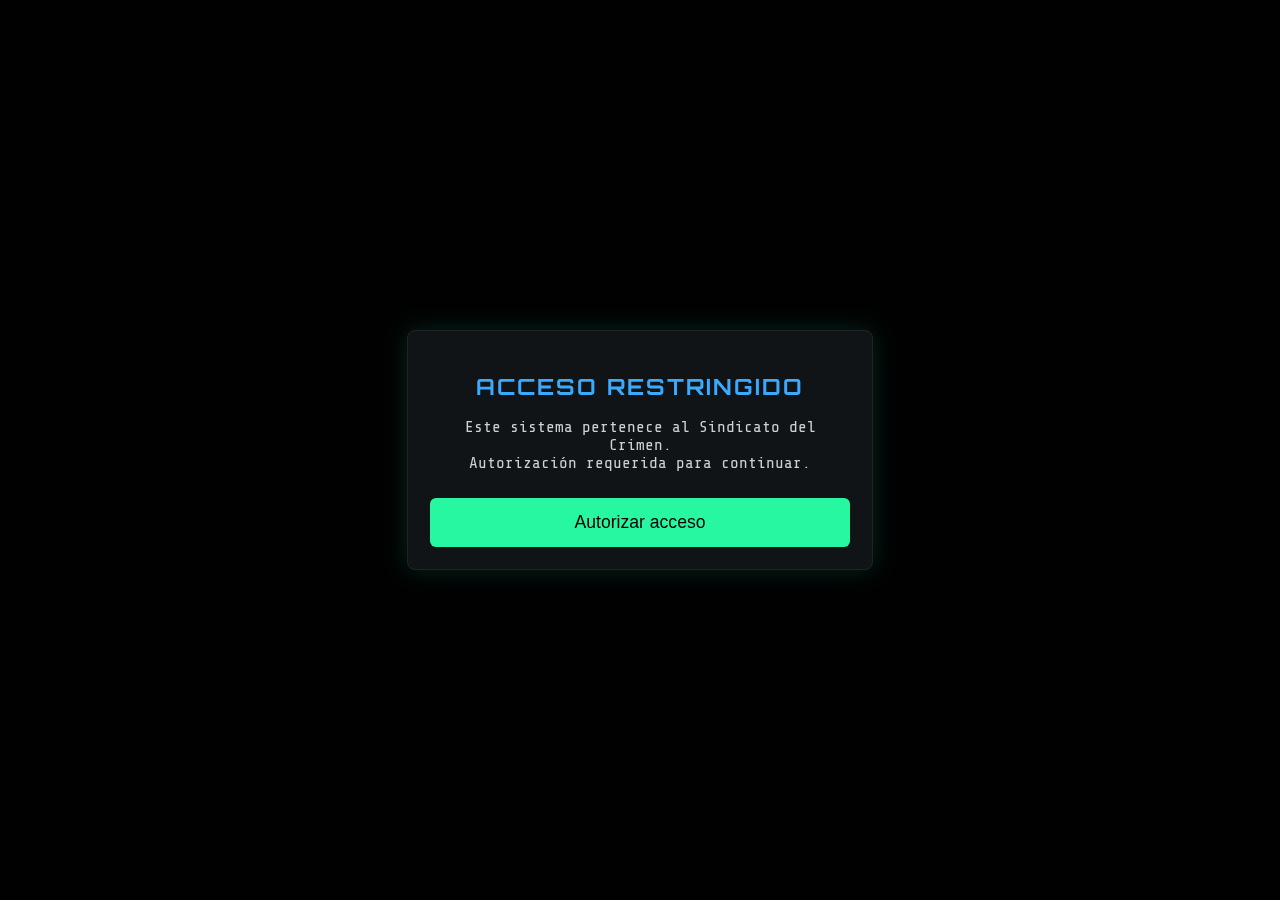
<file: index.html>
<!DOCTYPE html>
<html lang="es">
<head>
<meta charset="UTF-8">
<meta name="viewport" content="width=device-width, initial-scale=1.0">
<title>PREVIEW - Sindicato del Crimen</title>
<link href="https://fonts.googleapis.com/css2?family=Orbitron:wght@300;400;700&family=Share+Tech+Mono&display=swap" rel="stylesheet">
<link rel="stylesheet" href="css/estilos.css">
</head>
<body>

<!-- LOADER -->
<div id="loader" class="loader-screen" style="display:none;">
  <div class="loader-terminal">
    <pre id="loaderText"></pre>
    <div class="loader-bar-container"><div class="loader-bar"></div></div>
  </div>
</div>

<!-- ACCESO -->
<div id="termsModal" class="modal">
  <div class="modal-content">
    <h2>ACCESO RESTRINGIDO</h2>
    <p>Este sistema pertenece al Sindicato del Crimen.<br>Autorización requerida para continuar.</p>
    <button onclick="startAccess()">Autorizar acceso</button>
  </div>
</div>

<!-- CONTENIDO -->
<div class="container" style="display:none;">
  <header class="main-header">
    <div class="header-logo">⟨ SDC-NET ⟩</div>
    <h1 class="header-title">Sindicato del Crimen<br>Sistema Central</h1>
    <div class="header-status">● ONLINE</div>
  </header>

  <nav class="main-nav">
    <button class="nav-btn active" onclick="location.href='index.html'"><span class="icon">🏠</span><span class="label">Inicio</span></button>
    <button class="nav-btn" onclick="location.href='noticias.html'"><span class="icon">📰</span><span class="label">Noticias</span></button>
    <button class="nav-btn" onclick="location.href='chat.html'"><span class="icon">💬</span><span class="label">Chat</span></button>
    <button class="nav-btn" onclick="location.href='sistema.html'"><span class="icon">⚙️</span><span class="label">Sistema</span></button>
  </nav>

  <section class="count-section">
    <h2>Cuenta atrás</h2>
    <div id="countdown">Cargando…</div>
  </section>
</div>

<script>
/* ======================================================
   SIRENA NUCLEAR DE BÚNKER — LOOP
====================================================== */
let alarmaInterval = null;

function sirenaNuclearBunker() {
  try {
    const audioContext = new (window.AudioContext || window.webkitAudioContext)();

    alarmaInterval = setInterval(() => {

      const osc = audioContext.createOscillator();
      const gain = audioContext.createGain();
      const filter = audioContext.createBiquadFilter();

      // Oscilador nuclear
      osc.type = "sawtooth";

      // Filtro estilo bunker subterráneo
      filter.type = "lowpass";
      filter.frequency.value = 600;
      filter.Q.value = 18;

      osc.connect(filter);
      filter.connect(gain);
      gain.connect(audioContext.destination);

      let t = audioContext.currentTime;

      gain.gain.setValueAtTime(0.8, t);

      // ASCENSO nuclear WOOOOOOP
      osc.frequency.setValueAtTime(180, t);
      osc.frequency.exponentialRampToValueAtTime(1200, t + 1.4);

      // CAÍDA metálica
      osc.frequency.exponentialRampToValueAtTime(160, t + 1.7);

      // Filtro se cierra (sensación de profundidad)
      filter.frequency.exponentialRampToValueAtTime(200, t + 1.7);

      // Desvanecer
      gain.gain.exponentialRampToValueAtTime(0.0001, t + 1.8);

      osc.start(t);
      osc.stop(t + 1.85);

    }, 1900);

  } catch (e) {
    console.warn("Error en sirena bunker:", e);
  }
}

/* ======================================================
   DESBLOQUEO AUDIO + VOZ (iPhone)
====================================================== */
let vozOK = false;

function unlockAudioAndVoice() {
  // Desbloqueo de voz
  const init = new SpeechSynthesisUtterance
</file>
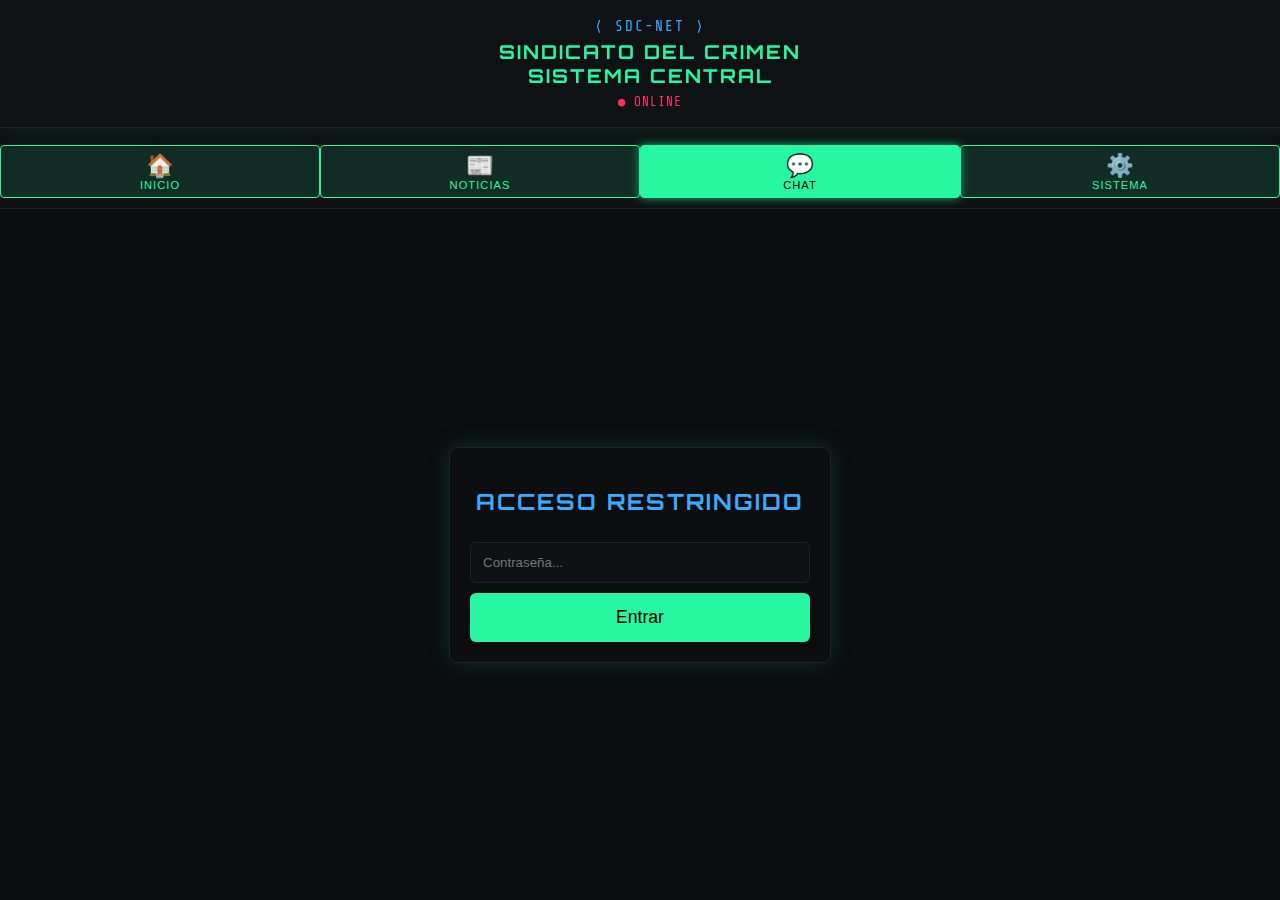
<file: chat - copia.html>
<!DOCTYPE html>
<html lang="es">
<head>
<meta charset="UTF-8" />
<meta name="viewport" content="width=device-width, initial-scale=1.0" />
<title>SDC-NET · Chat</title>
<link href="https://fonts.googleapis.com/css2?family=Orbitron:wght@300;400;700&family=Share+Tech+Mono&display=swap" rel="stylesheet">
<link rel="stylesheet" href="css/estilos.css">
</head>
<body>

<header class="main-header">
  <div class="header-logo">⟨ SDC-NET ⟩</div>
  <h1 class="header-title">Sindicato del Crimen<br>Sistema Central</h1>
  <div class="header-status">● ONLINE</div>
</header>

<nav class="main-nav">
  <button class="nav-btn" onclick="location.href='index.html'"><span class="icon">🏠</span><span class="label">Inicio</span></button>
  <button class="nav-btn" onclick="location.href='noticias.html'"><span class="icon">📰</span><span class="label">Noticias</span></button>
  <button class="nav-btn active" onclick="location.href='chat.html'"><span class="icon">💬</span><span class="label">Chat</span></button>
  <button class="nav-btn" onclick="location.href='sistema.html'"><span class="icon">⚙️</span><span class="label">Sistema</span></button>
</nav>

<div id="accessPanel">
  <div class="access-box">
    <h2>ACCESO RESTRINGIDO</h2>
    <input type="password" id="passInput" placeholder="Contraseña...">
    <button onclick="checkPass()">Entrar</button>
    <p id="errorMsg" style="display:none; color:var(--alert-red); margin-top:10px;">Contraseña incorrecta</p>
  </div>
</div>

<div class="chat-wrapper" style="display:none;">
  <div id="chatContainer">
    <div class="chat-title">Canal Villano · SDC-NET</div>

    <!-- AQUÍ TODO EL CHAT ORIGINAL, MISMO CONTENIDO -->
    <div class="message">
      <div class="msg-header"><div class="avatar">🃏</div><div class="msg-user">Joker</div><div class="msg-time">· hace 5m</div></div>
      <div class="msg-text">¡Atención, villanos! Acabo de recibir 20.000 petardos MegaBoom Ultra del AliexCrimen 😈💥</div>
    </div>

    <!-- ... resto de mensajes ... -->
	  <div class="message">
    <div class="msg-header"><div class="avatar">🃏</div><div class="msg-user">Joker</div><div class="msg-time">· hace 5m</div></div>
    <div class="msg-text">¡Atención, villanos! Acabo de recibir 20.000 petardos MegaBoom Ultra del AliexCrimen 😈💥</div>
  </div>

  <div class="message reply">
    <div class="msg-header"><div class="avatar">💖</div><div class="msg-user">Harley Quinn</div><div class="msg-time">· hace 4m</div></div>
    <div class="msg-text">Ay mi payasito... ¿Dónde explotamos cosas hoy? 😍🔨</div>
  </div>

  <div class="message reply">
    <div class="msg-header"><div class="avatar">🤖</div><div class="msg-user">Lex Luthor</div><div class="msg-time">· hace 4m</div></div>
    <div class="msg-text">¿De verdad petardos? Estoy diseñando un dispositivo para dejar sin luz a medio país.</div>
  </div>

  <div class="message reply reply-2">
    <div class="msg-header"><div class="avatar">❓</div><div class="msg-user">Enigma</div><div class="msg-time">· hace 4m</div></div>
    <div class="msg-text">¿Sin luz, eh? Yo ya tengo tres acertijos listos para los colegios. ¡A ver quién los resuelve!</div>
  </div>

  <div class="message reply reply-3">
    <div class="msg-header"><div class="avatar">🎅</div><div class="msg-user">Santa Malo</div><div class="msg-time">· hace 4m</div></div>
    <div class="msg-text">Puedo repartirlos yo mismo. Repartir caos en Navidad es mi especialidad. HO. HO. NO. 🔥</div>
  </div>

  <div class="message reply reply-4">
    <div class="msg-header"><div class="avatar">🎄</div><div class="msg-user">Scrooge</div><div class="msg-time">· hace 3m</div></div>
    <div class="msg-text">Bah. Nada da más miedo que las facturas de calefacción. Eso sí es villanía.</div>
  </div>

  <div class="message reply">
    <div class="msg-header"><div class="avatar">🧪</div><div class="msg-user">Gru</div><div class="msg-time">· hace 3m</div></div>
    <div class="msg-text">Yo tengo minions aburridos. Si alguien necesita mano de obra, ya sabéis.</div>
  </div>

  <!-- SEGUNDO BLOQUE -->

  <div class="message">
    <div class="msg-header"><div class="avatar">🃏</div><div class="msg-user">Joker</div><div class="msg-time">· hace 3m</div></div>
    <div class="msg-text">¿Hola? ¿Hola? Creo que no me funciona esto.</div>
  </div>

  <div class="message reply">
    <div class="msg-header"><div class="avatar">❓</div><div class="msg-user">Enigma</div><div class="msg-time">· hace 3m</div></div>
    <div class="msg-text">Sí funciona. Simplemente estamos pasando de ti. Las bombetas son de críos.</div>
  </div>

  <!-- TERCER BLOQUE -->

  <div class="message">
    <div class="msg-header"><div class="avatar">🃏</div><div class="msg-user">Joker</div><div class="msg-time">· hace 2m</div></div>
    <div class="msg-text">¿Habéis visto mi nueva broma preparada para Gotham?</div>
  </div>

  <div class="message reply">
    <div class="msg-header"><div class="avatar">🤖</div><div class="msg-user">Lex Luthor</div><div class="msg-time">· hace 2m</div></div>
    <div class="msg-text">Estoy demasiado ocupado intentando dominar el mundo para tus tonterías.</div>
  </div>

  <div class="message reply reply-2">
    <div class="msg-header"><div class="avatar">❓</div><div class="msg-user">Enigma</div><div class="msg-time">· hace 2m</div></div>
    <div class="msg-text">Yo prefiero los acertijos, pero bueno... cada loco con su tema.</div>
  </div>

  <div class="message reply reply-2">
    <div class="msg-header"><div class="avatar">💖</div><div class="msg-user">Harley Quinn</div><div class="msg-time">· hace 2m</div></div>
    <div class="msg-text">¡Encontré las municiones! Estaban en la caja de zapatos, no en el cañón.</div>
  </div>

  <!-- CUARTO BLOQUE -->

  <div class="message">
    <div class="msg-header"><div class="avatar">🎅</div><div class="msg-user">Santa Malo</div><div class="msg-time">· hace 1m</div></div>
    <div class="msg-text">La lechuga está colocada en el Colegio Santa Ana. Operación en marcha.</div>
  </div>

  <div class="message reply">
    <div class="msg-header"><div class="avatar">🃏</div><div class="msg-user">Joker</div><div class="msg-time">· hace 1m</div></div>
    <div class="msg-text">¿Lechuga? Pensé que era para hacer bocatas, no para planes malvados.</div>
  </div>

  <div class="message reply">
    <div class="msg-header"><div class="avatar">⚔️</div><div class="msg-user">Deathstroke</div><div class="msg-time">· hace 1m</div></div>
    <div class="msg-text">Tus claves ridículas no ayudan, Luthor.</div>
  </div>

  <div class="message reply reply-2">
    <div class="msg-header"><div class="avatar">❓</div><div class="msg-user">Enigma</div><div class="msg-time">· hace 1m</div></div>
    <div class="msg-text">Tranquilo, Deathstroke. Algunos no están a nuestro nivel intelectual.</div>
  </div>

  <div class="message reply reply-2">
    <div class="msg-header"><div class="avatar">🧪</div><div class="msg-user">Gru</div><div class="msg-time">· hace 1m</div></div>
    <div class="msg-text">Mis minions no comen lechuga, pero gracias por la info.</div>
  </div>

  <div class="message reply reply-2">
    <div class="msg-header"><div class="avatar">🎄</div><div class="msg-user">Scrooge</div><div class="msg-time">· hace 1m</div></div>
    <div class="msg-text">Dejar lechuga en colegios... Qué decadencia. Antes robábamos bancos.</div>
  </div>

  <div class="message reply reply-3">
    <div class="msg-header"><div class="avatar">🎅</div><div class="msg-user">Lex Luthor</div><div class="msg-time">· hace 1m</div></div>
    <div class="msg-text">Yo dejaría carbón tóxico. Mucho más apropiado para estas fechas.</div>
  </div>
	

    <div class="fade-end"></div>
    <div id="footerHack">SDC-NET v2.4 — ENCRYPTED CHANNEL</div>
  </div>

  <div id="goBottom" onclick="toggleScroll()">↓ Ir al final</div>
</div>

<script>
let atBottom=false;

window.addEventListener('scroll',()=>{
  const visible=document.querySelector('.chat-wrapper').style.display==='block';
  if(!visible) return;

  const mitad=document.body.scrollHeight*0.5;
  const pos=window.scrollY+window.innerHeight;
  const btn=document.getElementById('goBottom');

  atBottom=pos>=mitad;
  btn.innerText=atBottom?'↑ Ir al comienzo':'↓ Ir al final';

  if(window.scrollY<120) btn.classList.remove('show');
  else btn.classList.add('show');
});

function toggleScroll(){
  if(atBottom) window.scrollTo({top:0,behavior:'smooth'});
  else window.scrollTo({top:document.body.scrollHeight,behavior:'smooth'});
  atBottom=!atBottom;
}

function checkPass(){
  const v=document.getElementById('passInput').value;
  if(v==='1234'){
    document.getElementById('accessPanel').style.display='none';
    document.querySelector('.chat-wrapper').style.display='block';
    document.getElementById('goBottom').style.display='block';
  } else {
    document.getElementById('errorMsg').style.display='block';
  }
}

document.getElementById('passInput').addEventListener('keydown',e=>{
  if(e.key==='Enter') checkPass();
});
</script>

</body>
</html>
</file>
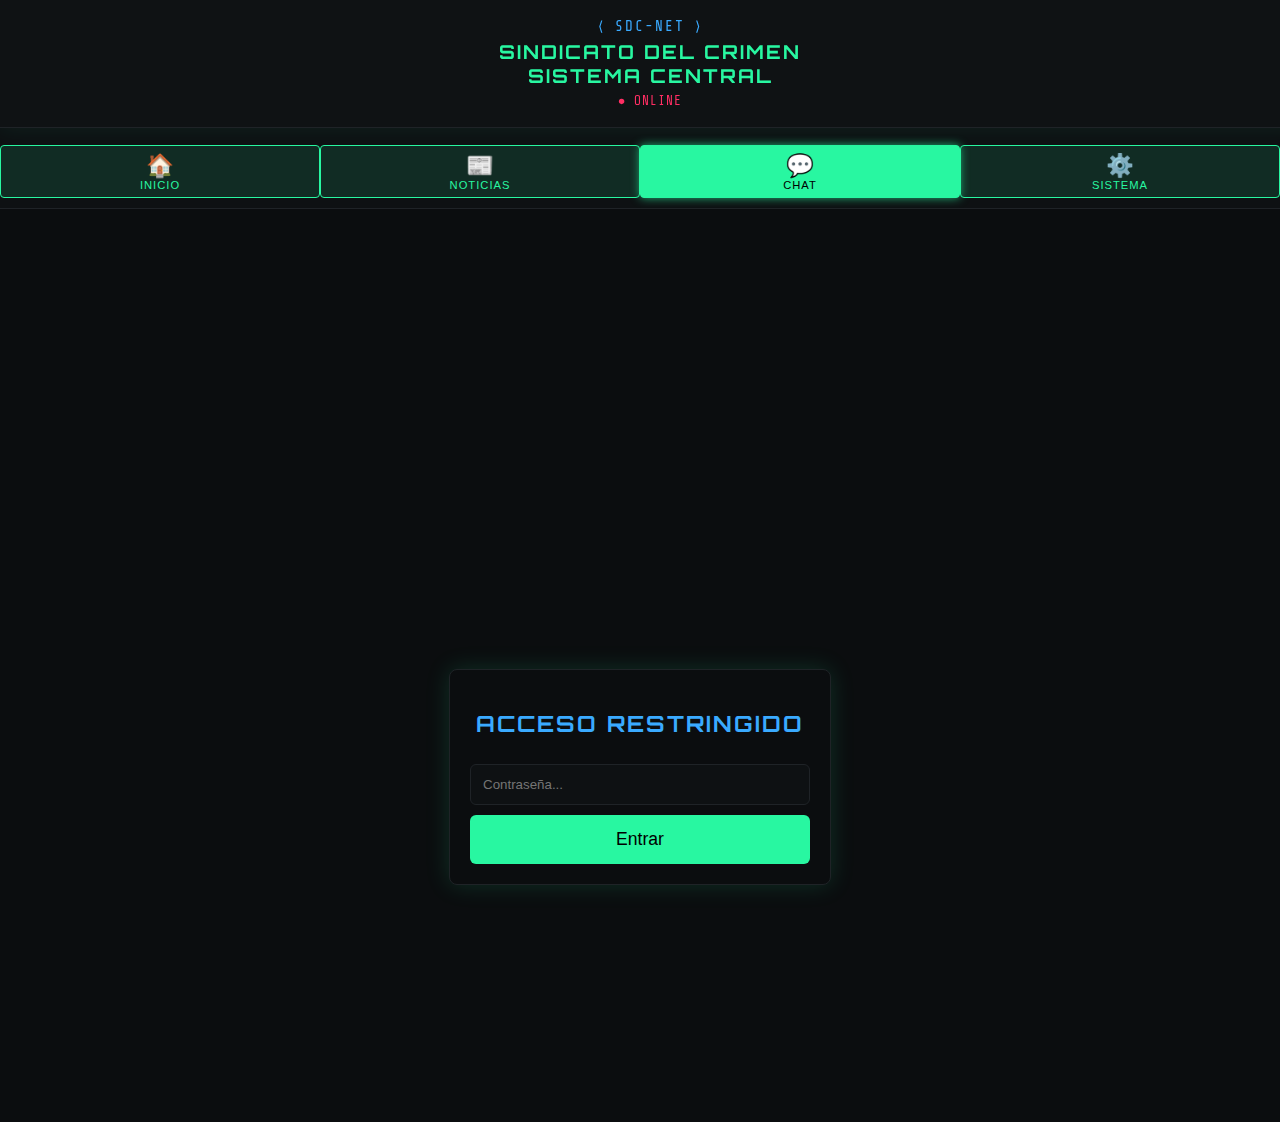
<file: chat.html>
<!DOCTYPE html>
<html lang="es">
<head>
<meta charset="UTF-8" />
<meta name="viewport" content="width=device-width, initial-scale=1.0" />
<title>SDC-NET · Chat</title>
<link href="https://fonts.googleapis.com/css2?family=Orbitron:wght@300;400;700&family=Share+Tech+Mono&display=swap" rel="stylesheet">
<link rel="stylesheet" href="css/estilos.css">
</head>
<body>

<header class="main-header">
  <div class="header-logo">⟨ SDC-NET ⟩</div>
  <h1 class="header-title">Sindicato del Crimen<br>Sistema Central</h1>
  <div class="header-status">● ONLINE</div>
</header>

<nav class="main-nav">
  <button class="nav-btn" onclick="location.href='index.html'"><span class="icon">🏠</span><span class="label">Inicio</span></button>
  <button class="nav-btn" onclick="location.href='noticias.html'"><span class="icon">📰</span><span class="label">Noticias</span></button>
  <button class="nav-btn active" onclick="location.href='chat.html'"><span class="icon">💬</span><span class="label">Chat</span></button>
  <button class="nav-btn" onclick="location.href='sistema.html'"><span class="icon">⚙️</span><span class="label">Sistema</span></button>
</nav>

<!-- ❗️ AQUI quitamos class="container" para que nada descuadre la alineación -->
<div id="accessPanel">
  <div class="access-box">
    <h2>ACCESO RESTRINGIDO</h2>
    <input type="password" id="passInput" placeholder="Contraseña...">
    <button onclick="checkPass()">Entrar</button>
    <p id="errorMsg" style="display:none; color:var(--alert-red); margin-top:10px;">Contraseña incorrecta</p>
  </div>
</div>

<div class="chat-wrapper" style="display:none;">
  <div id="chatContainer">
    <div class="chat-title">Canal Villano · SDC-NET</div>

    <!-- AQUÍ TODO EL CHAT ORIGINAL -->
    <!-- ========================================================= -->
    <!-- BLOQUE NUEVO AÑADIDO AL INICIO DEL CHAT -->
    <!-- ========================================================= -->

    <div class="message">
      <div class="msg-header">
        <div class="avatar">🎅</div>
        <div class="msg-user">Santa Malo</div>
        <div class="msg-time">· hace 6m</div>
      </div>
      <div class="msg-text">
        Bienvenidos al especial navideño del caos. Abrimos ronda.
      </div>
    </div>

    <div class="message reply">
      <div class="msg-header">
        <div class="avatar">💀</div>
        <div class="msg-user">Krampus</div>
        <div class="msg-time">· hace 5m</div>
      </div>
      <div class="msg-text">
        He traído cadenas nuevas. Muy ruidosas… perfectas para asustar niños.
      </div>
    </div>

    <div class="message reply reply-2">
      <div class="msg-header">
        <div class="avatar">🎲</div>
        <div class="msg-user">Oogie Boogie</div>
        <div class="msg-time">· hace 5m</div>
      </div>
      <div class="msg-text">
        ¡Ja! Yo he traído sacos llenos de sorpresas… vivas, claro.
      </div>
    </div>

    <div class="message reply reply-3">
      <div class="msg-header">
        <div class="avatar">🎅</div>
        <div class="msg-user">Santa Malo</div>
        <div class="msg-time">· hace 4m</div>
      </div>
      <div class="msg-text">
        Yo dejaría carbón tóxico. Mucho más apropiado para estas fechas.
      </div>
    </div>

    <!-- FIN BLOQUE NUEVO -->


    <!-- AQUÍ TODO EL CHAT ORIGINAL -->
    <div class="message">
      <div class="msg-header"><div class="avatar">🃏</div><div class="msg-user">Joker</div><div class="msg-time">· hace 5m</div></div>
      <div class="msg-text">¡Atención, villanos! Acabo de recibir 20.000 petardos MegaBoom Ultra del AliexCrimen 😈💥</div>
    </div>

    <div class="message reply">
      <div class="msg-header"><div class="avatar">💖</div><div class="msg-user">Harley Quinn</div><div class="msg-time">· hace 4m</div></div>
      <div class="msg-text">Ay mi payasito... ¿Dónde explotamos cosas hoy? 😍🔨</div>
    </div>

    <div class="message reply">
      <div class="msg-header"><div class="avatar">🤖</div><div class="msg-user">Lex Luthor</div><div class="msg-time">· hace 4m</div></div>
      <div class="msg-text">¿De verdad petardos? Estoy diseñando un dispositivo para dejar sin luz a medio país.</div>
    </div>

    <div class="message reply reply-2">
      <div class="msg-header"><div class="avatar">❓</div><div class="msg-user">Enigma</div><div class="msg-time">· hace 4m</div></div>
      <div class="msg-text">¿Sin luz, eh? Yo ya tengo tres acertijos listos para los colegios. ¡A ver quién los resuelve!</div>
    </div>

    <div class="message reply reply-3">
      <div class="msg-header"><div class="avatar">🎅</div><div class="msg-user">Santa Malo</div><div class="msg-time">· hace 4m</div></div>
      <div class="msg-text">Puedo repartirlos yo mismo. Repartir caos en Navidad es mi especialidad. HO. HO. NO. 🔥</div>
    </div>

    <div class="message reply reply-4">
      <div class="msg-header"><div class="avatar">🎄</div><div class="msg-user">Scrooge</div><div class="msg-time">· hace 3m</div></div>
      <div class="msg-text">Bah. Nada da más miedo que las facturas de calefacción. Eso sí es villanía.</div>
    </div>

    <div class="message reply">
      <div class="msg-header"><div class="avatar">🧪</div><div class="msg-user">Gru</div><div class="msg-time">· hace 3m</div></div>
      <div class="msg-text">Yo tengo minions aburridos. Si alguien necesita mano de obra, ya sabéis.</div>
    </div>

    <!-- SEGUNDO BLOQUE -->

    <div class="message">
      <div class="msg-header"><div class="avatar">🃏</div><div class="msg-user">Joker</div><div class="msg-time">· hace 3m</div></div>
      <div class="msg-text">¿Hola? ¿Hola? Creo que no me funciona esto.</div>
    </div>

    <div class="message reply">
      <div class="msg-header"><div class="avatar">❓</div><div class="msg-user">Enigma</div><div class="msg-time">· hace 3m</div></div>
      <div class="msg-text">Sí funciona. Simplemente estamos pasando de ti. Las bombetas son de críos.</div>
    </div>

    <!-- TERCER BLOQUE -->

    <div class="message">
      <div class="msg-header"><div class="avatar">🃏</div><div class="msg-user">Joker</div><div class="msg-time">· hace 2m</div></div>
      <div class="msg-text">¿Habéis visto mi nueva broma preparada para Gotham?</div>
    </div>

    <div class="message reply">
      <div class="msg-header"><div class="avatar">🤖</div><div class="msg-user">Lex Luthor</div><div class="msg-time">· hace 2m</div></div>
      <div class="msg-text">Estoy demasiado ocupado intentando dominar el mundo para tus tonterías.</div>
    </div>

    <div class="message reply reply-2">
      <div class="msg-header"><div class="avatar">❓</div><div class="msg-user">Enigma</div><div class="msg-time">· hace 2m</div></div>
      <div class="msg-text">Yo prefiero los acertijos, pero bueno... cada loco con su tema.</div>
    </div>

    <div class="message reply reply-2">
      <div class="msg-header"><div class="avatar">💖</div><div class="msg-user">Harley Quinn</div><div class="msg-time">· hace 2m</div></div>
      <div class="msg-text">¡Encontré las municiones! Estaban en la caja de zapatos, no en el cañón.</div>
    </div>

    <!-- CUARTO BLOQUE -->

    <div class="message">
      <div class="msg-header"><div class="avatar">🎅</div><div class="msg-user">Santa Malo</div><div class="msg-time">· hace 1m</div></div>
      <div class="msg-text">El "TURRÓN" está colocada en el Colegio Santa Ana. Operación en marcha.</div>
    </div>

    <div class="message reply">
      <div class="msg-header"><div class="avatar">🃏</div><div class="msg-user">Joker</div><div class="msg-time">· hace 1m</div></div>
      <div class="msg-text">¿Turrón? Pensé que era para hacer bocatas, no para planes malvados.</div>
    </div>

    <div class="message reply">
      <div class="msg-header"><div class="avatar">⚔️</div><div class="msg-user">Deathstroke</div><div class="msg-time">· hace 1m</div></div>
      <div class="msg-text">Tus claves ridículas no ayudan, Santa Malo.</div>
    </div>

    <div class="message reply reply-2">
      <div class="msg-header"><div class="avatar">❓</div><div class="msg-user">Enigma</div><div class="msg-time">· hace 1m</div></div>
      <div class="msg-text">Tranquilo, Deathstroke. Algunos no están a nuestro nivel intelectual.</div>
    </div>

    <div class="message reply reply-2">
      <div class="msg-header"><div class="avatar">🧪</div><div class="msg-user">Gru</div><div class="msg-time">· hace 1m</div></div>
      <div class="msg-text">Mis minions no comen TURRÓN, pero gracias por la info.</div>
    </div>

    <div class="message reply reply-2">
      <div class="msg-header"><div class="avatar">🎄</div><div class="msg-user">Scrooge</div><div class="msg-time">· hace 1m</div></div>
      <div class="msg-text">Dejar TURRÓN en colegios... Qué decadencia. Antes robábamos bancos.</div>
    </div>

    <div class="message reply reply-3">
      <div class="msg-header"><div class="avatar">☃️</div><div class="msg-user">Olaf</div><div class="msg-time">· hace 1m</div></div>
      <div class="msg-text">¿Me puedo unir? Estos hasta las narices de Disney.</div>
    </div>

    <div class="fade-end"></div>
    <div id="footerHack">SDC-NET v2.4 — ENCRYPTED CHANNEL</div>
  </div>

  <div id="goBottom" onclick="toggleScroll()">↓ Ir al final</div>
</div>

<script>
let atBottom=false;

window.addEventListener('scroll',()=>{
  const visible=document.querySelector('.chat-wrapper').style.display==='block';
  if(!visible) return;

  const mitad=document.body.scrollHeight*0.5;
  const pos=window.scrollY+window.innerHeight;
  const btn=document.getElementById('goBottom');

  atBottom=pos>=mitad;
  btn.innerText=atBottom?'↑ Ir al comienzo':'↓ Ir al final';

  if(window.scrollY<120) btn.classList.remove('show');
  else btn.classList.add('show');
});

function toggleScroll(){
  if(atBottom) window.scrollTo({top:0,behavior:'smooth'});
  else window.scrollTo({top:document.body.scrollHeight,behavior:'smooth'});
  atBottom=!atBottom;
}

function checkPass(){
  const v=document.getElementById('passInput').value;
  if(v==='1234'){
    document.getElementById('accessPanel').style.display='none';
    document.querySelector('.chat-wrapper').style.display='block';
    document.getElementById('goBottom').style.display='block';
  } else {
    document.getElementById('errorMsg').style.display='block';
  }
}

document.getElementById('passInput').addEventListener('keydown',e=>{
  if(e.key==='Enter') checkPass();
});
</script>


<!-- ========================================================= -->
<!--  SCRIPT FINAL: AUTO-AJUSTA EL ACCESS PANEL BAJO EL HEADER -->
<!-- ========================================================= -->

<script>
function ajustarAccessPanel() {
    const header = document.querySelector('.main-header');
    const nav = document.querySelector('.main-nav');
    const panel = document.getElementById('accessPanel');

    if (!header || !nav || !panel) return;

    const totalHeight = header.offsetHeight + nav.offsetHeight;

    // Dejamos margen exacto bajo header+nav
    panel.style.marginTop = (totalHeight + 10) + "px";
}

// Al cargar
window.addEventListener('load', ajustarAccessPanel);

// En móvil al girar
window.addEventListener('orientationchange', () => {
    setTimeout(ajustarAccessPanel, 300);
});

// En cambios de tamaño
window.addEventListener('resize', ajustarAccessPanel);
</script>


</body>
</html>
</file>
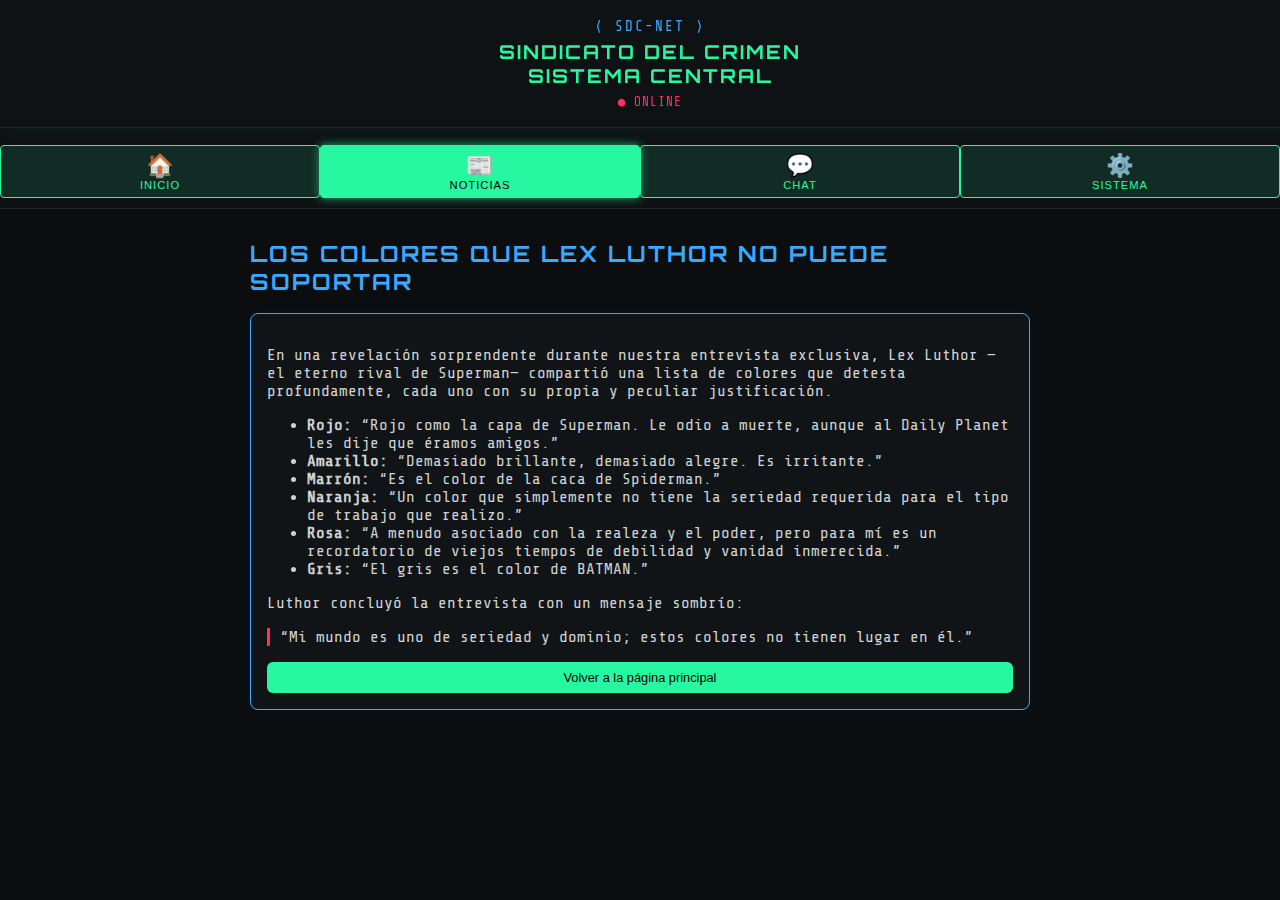
<file: noticia-luthor.html>
<!DOCTYPE html>
<html lang="es">
<head>
<meta charset="UTF-8">
<meta name="viewport" content="width=device-width, initial-scale=1.0">
<title>Entrevista a Lex Luthor – Colores que odia</title>

<link rel="stylesheet" href="css/estilos.css">
<link href="https://fonts.googleapis.com/css2?family=Orbitron:wght@300;400;700&family=Share+Tech+Mono&display=swap" rel="stylesheet">

</head>
<body>

<header class="main-header">
  <div class="header-logo">⟨ SDC-NET ⟩</div>
  <h1 class="header-title">Sindicato del Crimen<br>Sistema Central</h1>
  <div class="header-status">● ONLINE</div>
</header>

<nav class="main-nav">
  <button class="nav-btn" onclick="location.href='index.html'"><span class="icon">🏠</span><span class="label">Inicio</span></button>
  <button class="nav-btn active" onclick="location.href='noticias.html'"><span class="icon">📰</span><span class="label">Noticias</span></button>
  <button class="nav-btn" onclick="location.href='chat.html'"><span class="icon">💬</span><span class="label">Chat</span></button>
  <button class="nav-btn" onclick="location.href='sistema.html'"><span class="icon">⚙️</span><span class="label">Sistema</span></button>
</nav>

<div class="container">

  <h2>Los colores que Lex Luthor no puede soportar</h2>

  <article class="news-card alt">

    <p>En una revelación sorprendente durante nuestra entrevista exclusiva, Lex Luthor —el eterno rival de Superman— compartió una lista de colores que detesta profundamente, cada uno con su propia y peculiar justificación.</p>

    <ul>
      <li><b>Rojo:</b> “Rojo como la capa de Superman. Le odio a muerte, aunque al Daily Planet les dije que éramos amigos.”</li>
      <li><b>Amarillo:</b> “Demasiado brillante, demasiado alegre. Es irritante.”</li>
      <li><b>Marrón:</b> “Es el color de la caca de Spiderman.”</li>
      <li><b>Naranja:</b> “Un color que simplemente no tiene la seriedad requerida para el tipo de trabajo que realizo.”</li>
      <li><b>Rosa:</b> “A menudo asociado con la realeza y el poder, pero para mí es un recordatorio de viejos tiempos de debilidad y vanidad inmerecida.”</li>
      <li><b>Gris:</b> “El gris es el color de BATMAN.”</li>
    </ul>

    <p>Luthor concluyó la entrevista con un mensaje sombrío:</p>

    <blockquote style="border-left:3px solid var(--alert-red); padding-left:10px; margin-left:0;">
      “Mi mundo es uno de seriedad y dominio; estos colores no tienen lugar en él.”
    </blockquote>

    <div class="actions">
      <button class="button" onclick="location.href='noticias.html'">Volver a la página principal</button>
    </div>

  </article>

</div>

</body>
</html>
</file>
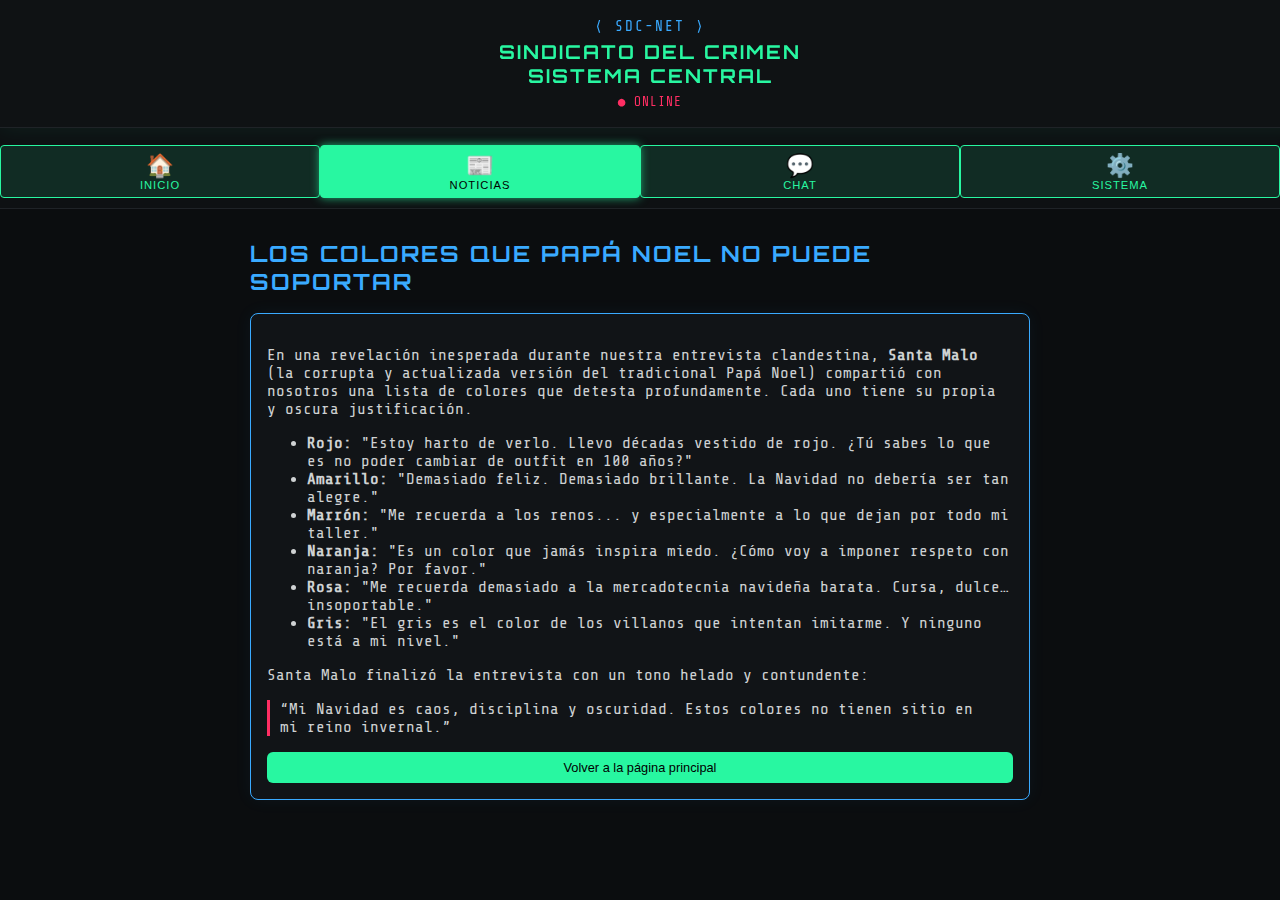
<file: noticia-papa-noel.html>
<!DOCTYPE html>
<html lang="es">
<head>
<meta charset="UTF-8">
<meta name="viewport" content="width=device-width, initial-scale=1.0">
<title>Santa Malo – Colores prohibidos</title>

<link rel="stylesheet" href="css/estilos.css">
<link href="https://fonts.googleapis.com/css2?family=Orbitron:wght@300;400;700&family=Share+Tech+Mono&display=swap" rel="stylesheet">

</head>
<body>

<header class="main-header">
  <div class="header-logo">⟨ SDC-NET ⟩</div>
  <h1 class="header-title">Sindicato del Crimen<br>Sistema Central</h1>
  <div class="header-status">● ONLINE</div>
</header>

<nav class="main-nav">
  <button class="nav-btn" onclick="location.href='index.html'"><span class="icon">🏠</span><span class="label">Inicio</span></button>
  <button class="nav-btn active" onclick="location.href='noticias.html'"><span class="icon">📰</span><span class="label">Noticias</span></button>
  <button class="nav-btn" onclick="location.href='chat.html'"><span class="icon">💬</span><span class="label">Chat</span></button>
  <button class="nav-btn" onclick="location.href='sistema.html'"><span class="icon">⚙️</span><span class="label">Sistema</span></button>
</nav>

<div class="container">

  <h2>Los colores que Papá Noel no puede soportar</h2>

  <article class="news-card alt">

    <p>En una revelación inesperada durante nuestra entrevista clandestina, <b>Santa Malo</b> (la corrupta y actualizada versión del tradicional Papá Noel) compartió con nosotros una lista de colores que detesta profundamente. Cada uno tiene su propia y oscura justificación.</p>

    <ul>
      <li><b>Rojo:</b> "Estoy harto de verlo. Llevo décadas vestido de rojo. ¿Tú sabes lo que es no poder cambiar de outfit en 100 años?"</li>

      <li><b>Amarillo:</b> "Demasiado feliz. Demasiado brillante. La Navidad no debería ser tan alegre."</li>

      <li><b>Marrón:</b> "Me recuerda a los renos... y especialmente a lo que dejan por todo mi taller."</li>

      <li><b>Naranja:</b> "Es un color que jamás inspira miedo. ¿Cómo voy a imponer respeto con naranja? Por favor."</li>

      <li><b>Rosa:</b> "Me recuerda demasiado a la mercadotecnia navideña barata. Cursa, dulce… insoportable."</li>

      <li><b>Gris:</b> "El gris es el color de los villanos que intentan imitarme. Y ninguno está a mi nivel."</li>
    </ul>

    <p>Santa Malo finalizó la entrevista con un tono helado y contundente:</p>

    <blockquote style="border-left:3px solid var(--alert-red); padding-left:10px; margin-left:0;">
      “Mi Navidad es caos, disciplina y oscuridad.  
      Estos colores no tienen sitio en mi reino invernal.”
    </blockquote>

    <div class="actions">
      <button class="button" onclick="location.href='noticias.html'">Volver a la página principal</button>
    </div>

  </article>

</div>

</body>
</html>
</file>
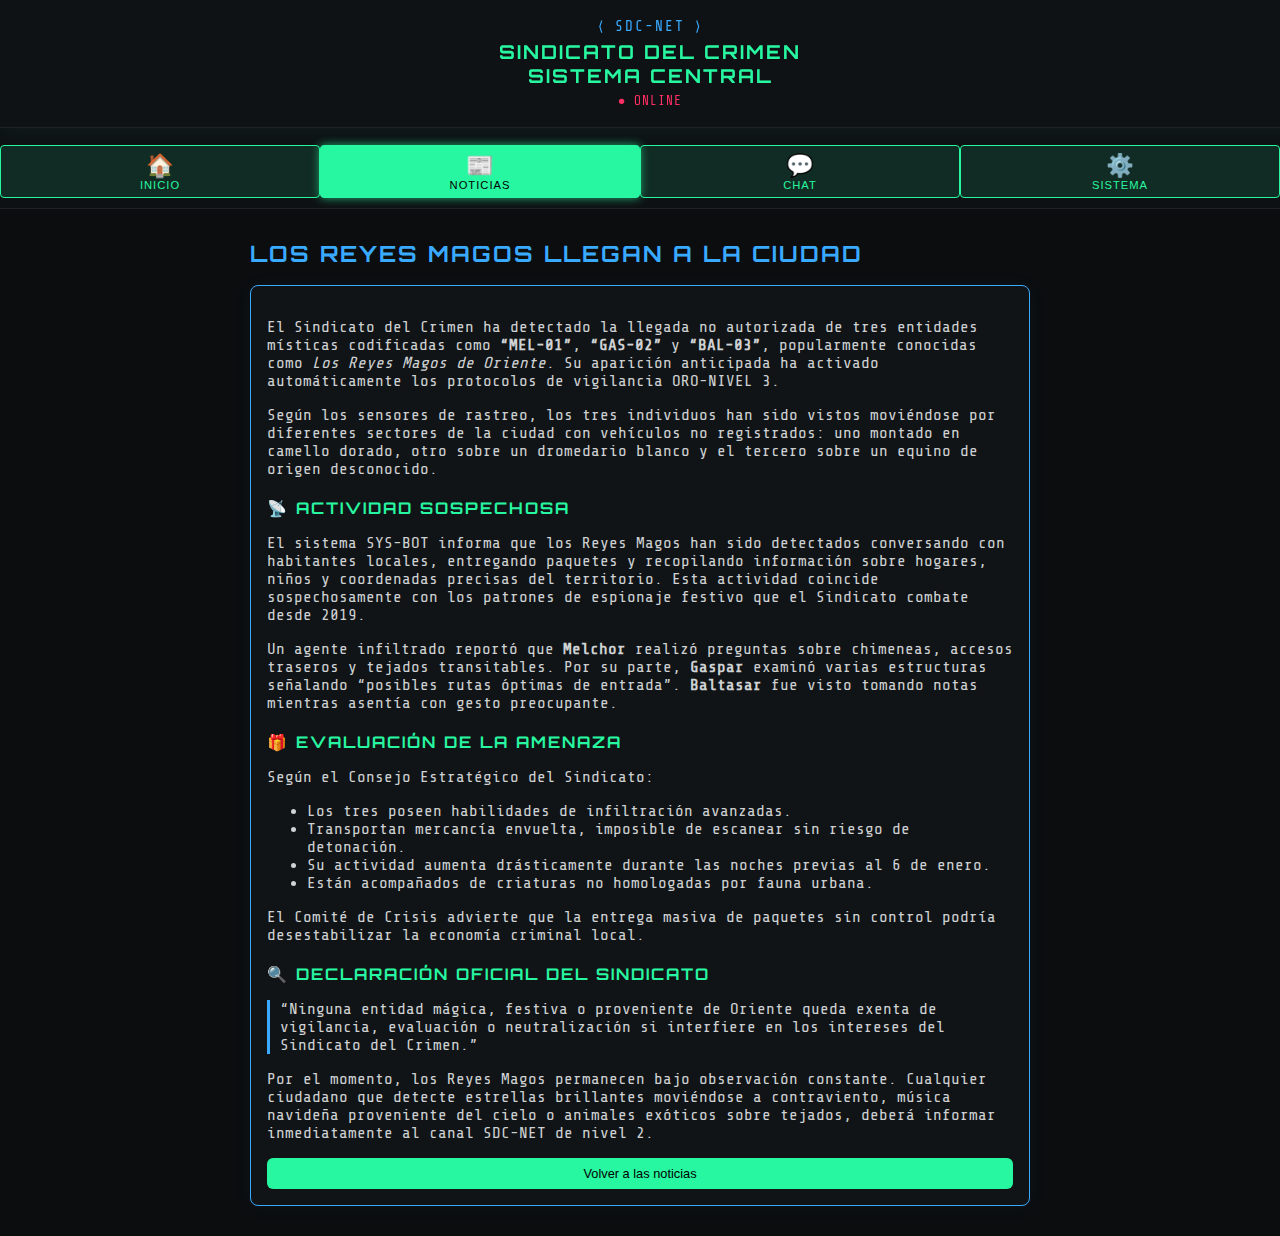
<file: noticia-reyes-magos.html>
<!DOCTYPE html>
<html lang="es">
<head>
<meta charset="UTF-8">
<meta name="viewport" content="width=device-width, initial-scale=1.0">
<title>Los Reyes Magos llegan a la ciudad – Informe del Sindicato</title>

<link rel="stylesheet" href="css/estilos.css">
<link href="https://fonts.googleapis.com/css2?family=Orbitron:wght@300;400;700&family=Share+Tech+Mono&display=swap" rel="stylesheet">

</head>
<body>

<header class="main-header">
  <div class="header-logo">⟨ SDC-NET ⟩</div>
  <h1 class="header-title">Sindicato del Crimen<br>Sistema Central</h1>
  <div class="header-status">● ONLINE</div>
</header>

<nav class="main-nav" data-fixed="true">
  <button class="nav-btn" onclick="location.href='index.html'"><span class="icon">🏠</span><span class="label">Inicio</span></button>
  <button class="nav-btn active" onclick="location.href='noticias.html'"><span class="icon">📰</span><span class="label">Noticias</span></button>
  <button class="nav-btn" onclick="location.href='chat.html'"><span class="icon">💬</span><span class="label">Chat</span></button>
  <button class="nav-btn" onclick="location.href='sistema.html'"><span class="icon">⚙️</span><span class="label">Sistema</span></button>
</nav>

<div class="container">

  <h2>Los Reyes Magos llegan a la ciudad</h2>

  <article class="news-card alt">

    <p>
      El Sindicato del Crimen ha detectado la llegada no autorizada de tres entidades místicas 
      codificadas como <b>“MEL-01”</b>, <b>“GAS-02”</b> y <b>“BAL-03”</b>, popularmente conocidas como 
      <i>Los Reyes Magos de Oriente</i>.  
      Su aparición anticipada ha activado automáticamente los protocolos de vigilancia ORO-NIVEL 3.
    </p>

    <p>
      Según los sensores de rastreo, los tres individuos han sido vistos moviéndose por diferentes 
      sectores de la ciudad con vehículos no registrados: uno montado en camello dorado, otro sobre un 
      dromedario blanco y el tercero sobre un equino de origen desconocido.
    </p>

    <h3 style="margin-top:20px;">📡 Actividad sospechosa</h3>

    <p>
      El sistema SYS-BOT informa que los Reyes Magos han sido detectados conversando con habitantes 
      locales, entregando paquetes y recopilando información sobre hogares, niños y coordenadas precisas 
      del territorio.  
      Esta actividad coincide sospechosamente con los patrones de espionaje festivo que el Sindicato 
      combate desde 2019.
    </p>

    <p>
      Un agente infiltrado reportó que <b>Melchor</b> realizó preguntas sobre chimeneas, accesos traseros 
      y tejados transitables.  
      Por su parte, <b>Gaspar</b> examinó varias estructuras señalando “posibles rutas óptimas de entrada”.  
      <b>Baltasar</b> fue visto tomando notas mientras asentía con gesto preocupante.
    </p>

    <h3 style="margin-top:20px;">🎁 Evaluación de la amenaza</h3>

    <p>
      Según el Consejo Estratégico del Sindicato:
    </p>

    <ul>
      <li>Los tres poseen habilidades de infiltración avanzadas.</li>
      <li>Transportan mercancía envuelta, imposible de escanear sin riesgo de detonación.</li>
      <li>Su actividad aumenta drásticamente durante las noches previas al 6 de enero.</li>
      <li>Están acompañados de criaturas no homologadas por fauna urbana.</li>
    </ul>

    <p>
      El Comité de Crisis advierte que la entrega masiva de paquetes sin control podría 
      desestabilizar la economía criminal local.
    </p>

    <h3 style="margin-top:20px;">🔍 Declaración oficial del Sindicato</h3>

    <blockquote style="border-left:3px solid var(--neon-blue); padding-left:10px; margin-left:0;">
      “Ninguna entidad mágica, festiva o proveniente de Oriente  
      queda exenta de vigilancia, evaluación o neutralización  
      si interfiere en los intereses del Sindicato del Crimen.”
    </blockquote>

    <p>
      Por el momento, los Reyes Magos permanecen bajo observación constante.  
      Cualquier ciudadano que detecte estrellas brillantes moviéndose a contraviento, 
      música navideña proveniente del cielo o animales exóticos sobre tejados, deberá  
      informar inmediatamente al canal SDC-NET de nivel 2.
    </p>

    <div class="actions">
      <button class="button" onclick="location.href='noticias.html'">Volver a las noticias</button>
    </div>

  </article>

</div>

</body>
</html>
</file>
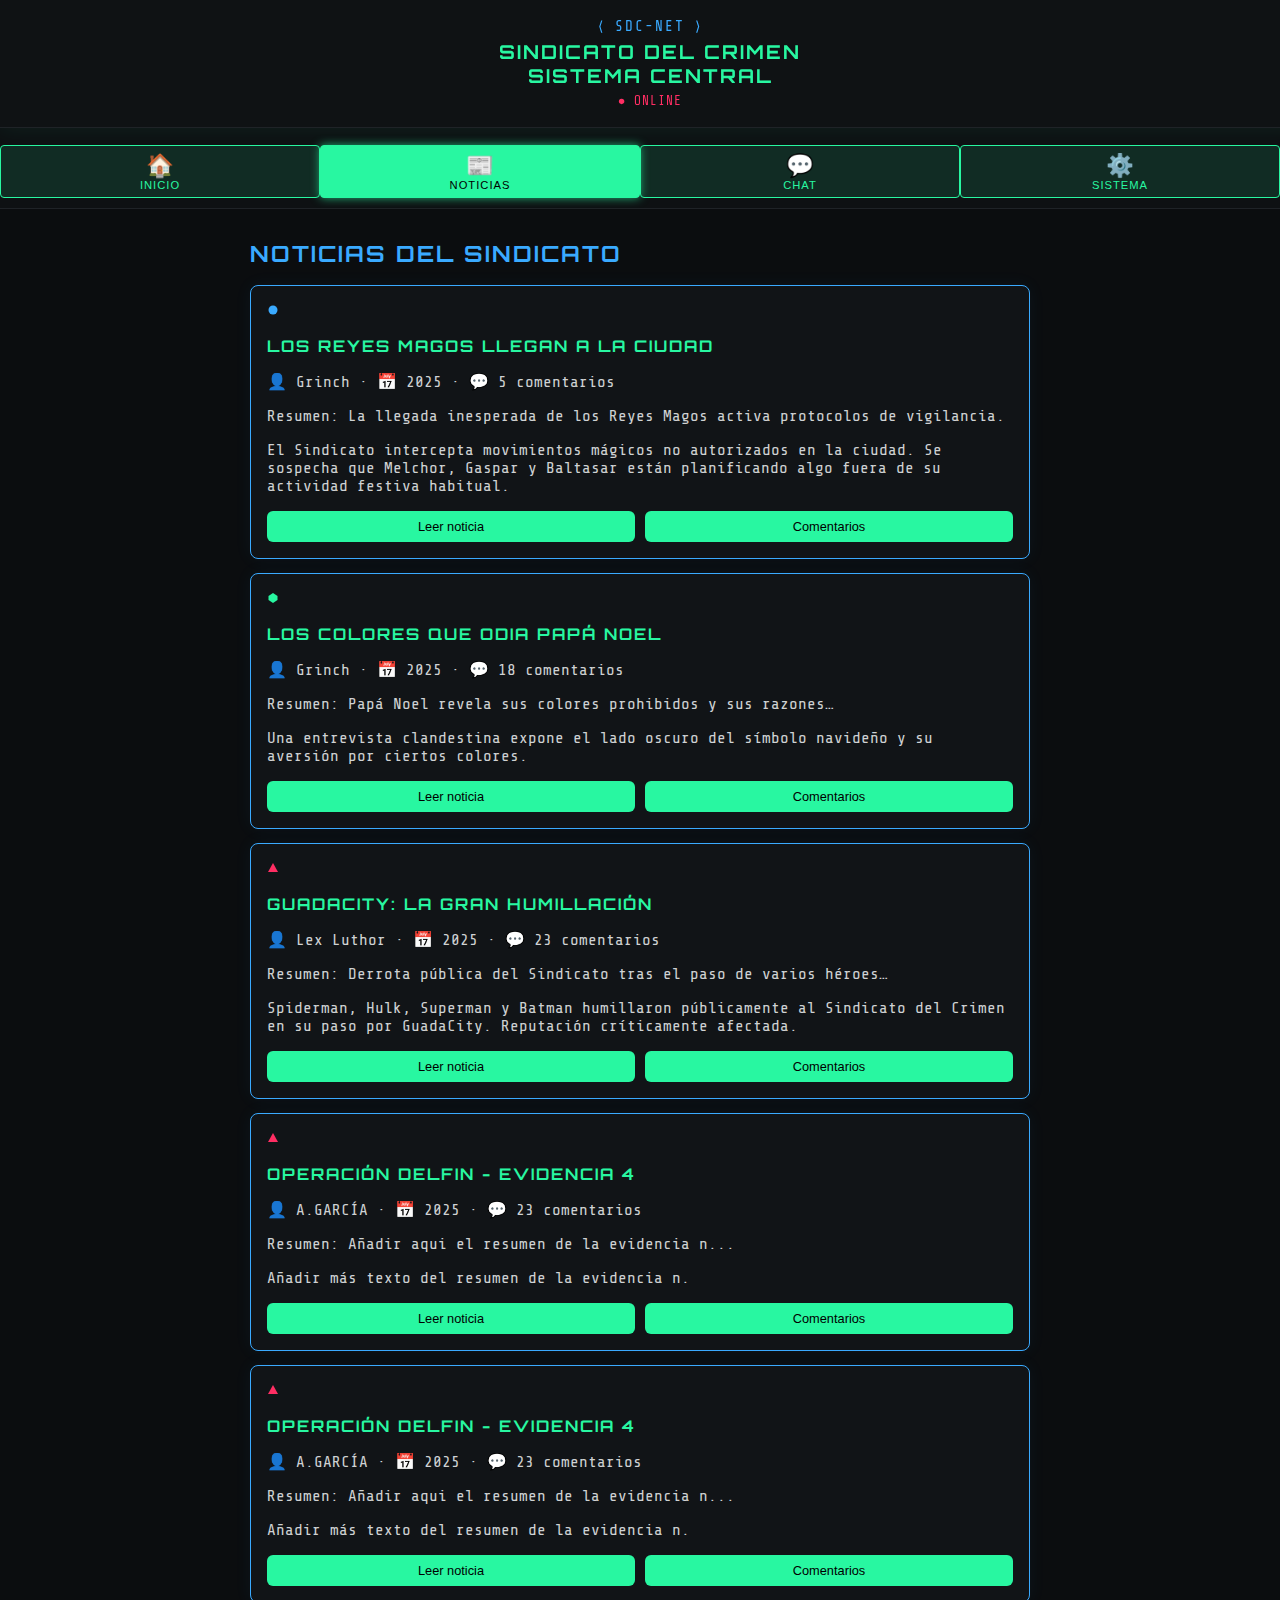
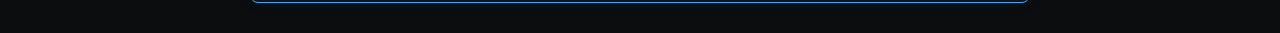
<file: noticias.html>
<!DOCTYPE html>
<html lang="es">
<head>
<meta charset="UTF-8">
<meta name="viewport" content="width=device-width, initial-scale=1.0">
<title>Noticias – Sindicato del Crimen</title>

<link rel="stylesheet" href="css/estilos.css">
<link href="https://fonts.googleapis.com/css2?family=Orbitron:wght@300;400;700&family=Share+Tech+Mono&display=swap" rel="stylesheet">

</head>
<body>

<header class="main-header">
  <div class="header-logo">⟨ SDC-NET ⟩</div>
  <h1 class="header-title">Sindicato del Crimen<br>Sistema Central</h1>
  <div class="header-status">● ONLINE</div>
</header>

<nav class="main-nav" data-fixed="true">
  <button class="nav-btn" onclick="location.href='index.html'"><span class="icon">🏠</span><span class="label">Inicio</span></button>
  <button class="nav-btn active" onclick="location.href='noticias.html'"><span class="icon">📰</span><span class="label">Noticias</span></button>
  <button class="nav-btn" onclick="location.href='chat.html'"><span class="icon">💬</span><span class="label">Chat</span></button>
  <button class="nav-btn" onclick="location.href='sistema.html'"><span class="icon">⚙️</span><span class="label">Sistema</span></button>
</nav>

<div class="container">

  <h2>Noticias del Sindicato</h2>

  <!-- NOTICIA 1 -->
  <article class="news-card alt">
    <div class="news-header">
      <span class="news-icon info-icon">
        <svg viewBox="0 0 24 24"><circle cx="12" cy="12" r="9" /></svg>
      </span>
      <h3><a href="noticia-reyes-magos.html">Los Reyes Magos llegan a la ciudad</a></h3>
    </div>

    <div class="meta-info">👤 Grinch · 📅 2025 · 💬 5 comentarios</div>

    <p class="summary">Resumen: La llegada inesperada de los Reyes Magos activa protocolos de vigilancia.</p>
    <p>El Sindicato intercepta movimientos mágicos no autorizados en la ciudad. Se sospecha que Melchor, Gaspar y Baltasar están planificando algo fuera de su actividad festiva habitual.</p>

    <div class="actions">
      <!-- ✔ BOTÓN ACTUALIZADO -->
      <button class="button" onclick="location.href='noticia-reyes-magos.html'">Leer noticia</button>
      <button class="button">Comentarios</button>
    </div>
  </article>

  <!-- NOTICIA 2 -->
  <article class="news-card alt">
    <div class="news-header">
      <span class="news-icon sys-icon">
        <svg viewBox="0 0 24 24"><polygon points="12,2 21,8 21,16 12,22 3,16 3,8" /></svg>
      </span>
      <h3><a href="noticia-papa-noel.html">Los colores que odia Papá Noel</a></h3>
    </div>

    <div class="meta-info">👤 Grinch · 📅 2025 · 💬 18 comentarios</div>

    <p class="summary">Resumen: Papá Noel revela sus colores prohibidos y sus razones…</p>
    <p>Una entrevista clandestina expone el lado oscuro del símbolo navideño y su aversión por ciertos colores.</p>

    <div class="actions">
      <button class="button" onclick="location.href='noticia-papa-noel.html'">Leer noticia</button>
      <button class="button">Comentarios</button>
    </div>
  </article>

  <!-- NOTICIA 3 -->
  <article class="news-card alt">
    <div class="news-header">
      <span class="news-icon alert-icon">
        <svg viewBox="0 0 24 24"><polygon points="12,2 22,20 2,20" /></svg>
      </span>
      <h3><a href="#">GuadaCity: La gran humillación</a></h3>
    </div>

    <div class="meta-info">👤 Lex Luthor · 📅 2025 · 💬 23 comentarios</div>

    <p class="summary">Resumen: Derrota pública del Sindicato tras el paso de varios héroes…</p>
    <p>Spiderman, Hulk, Superman y Batman humillaron públicamente al Sindicato del Crimen en su paso por GuadaCity. Reputación críticamente afectada.</p>

    <div class="actions">
      <button class="button">Leer noticia</button>
      <button class="button">Comentarios</button>
    </div>
  </article>

  <!-- NOTICIA N -->
  <article class="news-card alt">
    <div class="news-header">
      <span class="news-icon alert-icon">
        <svg viewBox="0 0 24 24"><polygon points="12,2 22,20 2,20" /></svg>
      </span>
      <h3><a href="#">OPERACIÓN DELFIN - EVIDENCIA 4</a></h3>
    </div>

    <div class="meta-info">👤 A.GARCÍA · 📅 2025 · 💬 23 comentarios</div>

    <p class="summary">Resumen: Añadir aqui el resumen de la evidencia n...</p>
    <p>Añadir más texto del resumen de la evidencia n.</p>

    <div class="actions">
      <button class="button">Leer noticia</button>
      <button class="button">Comentarios</button>
    </div>
  </article>

  <!-- NOTICIA N -->
  <article class="news-card alt">
    <div class="news-header">
      <span class="news-icon alert-icon">
        <svg viewBox="0 0 24 24"><polygon points="12,2 22,20 2,20" /></svg>
      </span>
      <h3><a href="#">OPERACIÓN DELFIN - EVIDENCIA 4</a></h3>
    </div>

    <div class="meta-info">👤 A.GARCÍA · 📅 2025 · 💬 23 comentarios</div>

    <p class="summary">Resumen: Añadir aqui el resumen de la evidencia n...</p>
    <p>Añadir más texto del resumen de la evidencia n.</p>

    <div class="actions">
      <button class="button">Leer noticia</button>
      <button class="button">Comentarios</button>
    </div>
  </article>

  
</div>

</body>
</html>
</file>
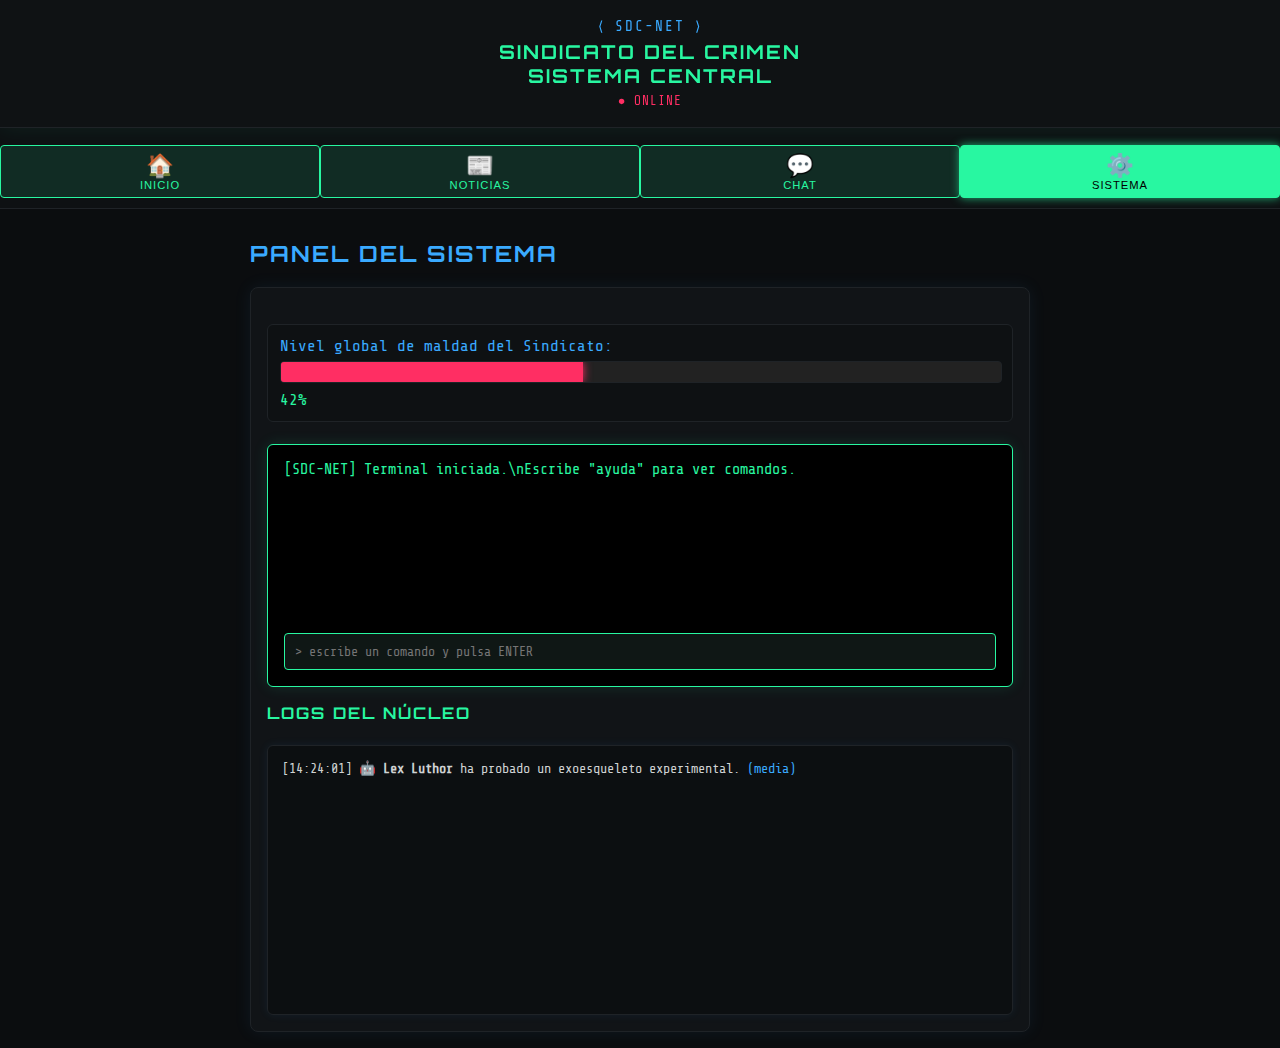
<file: sistema.html>
<!DOCTYPE html>
<html lang="es">
<head>
<meta charset="UTF-8">
<meta name="viewport" content="width=device-width, initial-scale=1.0">
<title>Sistema – Sindicato del Crimen</title>

<link rel="stylesheet" href="css/estilos.css">
<link href="https://fonts.googleapis.com/css2?family=Orbitron:wght@300;400;700&family=Share+Tech+Mono&display=swap" rel="stylesheet">

<style>
/* ===================== ESTILOS DEL PANEL DEL SISTEMA ===================== */

.panel-sistema {
  background: var(--panel-bg);
  border: 1px solid var(--panel-border);
  padding: 16px;
  border-radius: 8px;
  margin-top: 20px;
  box-shadow: 0 0 18px rgba(58,170,255,0.08);
}

/* Medidor de Maldad */
.maldad-box {
  margin-top: 20px;
  padding: 12px;
  border: 1px solid var(--panel-border);
  border-radius: 6px;
  background: #0e1113;
}

.maldad-label {
  font-size: 1rem;
  color: var(--neon-blue);
  margin-bottom: 6px;
}

.maldad-bar-bg {
  width: 100%;
  height: 20px;
  background: #222;
  border: 1px solid var(--panel-border);
  border-radius: 4px;
  overflow: hidden;
}

.maldad-bar {
  height: 100%;
  width: 40%;
  background: var(--alert-red);
  box-shadow: 0 0 10px var(--alert-red);
  transition: width 0.5s;
}

/* Terminal */
.terminal {
  margin-top: 22px;
  background: black;
  padding: 16px;
  border-radius: 6px;
  border: 1px solid var(--neon-green);
  font-family: var(--font-ui);
  color: var(--neon-green);
  font-size: 0.95rem;
  box-sizing: border-box;
  box-shadow: 0 0 15px rgba(40,247,161,0.12);
}

#terminalOutput {
  height: 160px;
  overflow-y: auto;
  white-space: pre-wrap;
  margin-bottom: 12px;
}

#terminalInput {
  width: 100%;
  padding: 10px;
  background: #0f1715;
  border: 1px solid var(--neon-green);
  color: var(--neon-green);
  border-radius: 4px;
  font-family: var(--font-ui);
  box-sizing: border-box;
}

/* Logs automáticos */
.logs-box {
  margin-top: 22px;
  background: #0c0f11;
  border: 1px solid var(--panel-border);
  padding: 14px;
  border-radius: 6px;
  height: 240px;
  overflow-y: auto;
  box-shadow: 0 0 10px rgba(58,170,255,0.08);
}

.log-line {
  margin-bottom: 6px;
  color: var(--text-primary);
  font-size: 0.85rem;
}

</style>

</head>
<body>

<header class="main-header">
  <div class="header-logo">⟨ SDC-NET ⟩</div>
  <h1 class="header-title">Sindicato del Crimen<br>Sistema Central</h1>
  <div class="header-status">● ONLINE</div>
</header>

<nav class="main-nav" data-fixed="true">
  <button class="nav-btn" onclick="location.href='index.html'"><span class="icon">🏠</span><span class="label">Inicio</span></button>
  <button class="nav-btn" onclick="location.href='noticias.html'"><span class="icon">📰</span><span class="label">Noticias</span></button>
  <button class="nav-btn" onclick="location.href='chat.html'"><span class="icon">💬</span><span class="label">Chat</span></button>
  <button class="nav-btn active" onclick="location.href='sistema.html'"><span class="icon">⚙️</span><span class="label">Sistema</span></button>
</nav>

<div class="container">

  <h2>Panel del Sistema</h2>

  <div class="panel-sistema">

    <!-- ======================== MEDIDOR DE MALDAD ======================== -->
    <div class="maldad-box">
      <div class="maldad-label">Nivel global de maldad del Sindicato:</div>
      <div class="maldad-bar-bg">
        <div id="maldadBar" class="maldad-bar"></div>
      </div>
      <div id="maldadValor" style="margin-top:8px; color:var(--neon-green);">40%</div>
    </div>

    <!-- ======================== TERMINAL ======================== -->
    <div class="terminal">
      <div id="terminalOutput">[SDC-NET] Terminal iniciada.\nEscribe "ayuda" para ver comandos.</div>
      <input id="terminalInput" type="text" placeholder="> escribe un comando y pulsa ENTER">
    </div>

    <!-- ======================== LOGS AUTOMÁTICOS ======================== -->
    <h3>Logs del Núcleo</h3>
    <div id="logs" class="logs-box"></div>

  </div>
</div>

<script>

/* ============================================================
   ========== ICONOS POR VILLANO ===============================
   ============================================================ */
const iconos = {
  "Joker": "🃏",
  "Harley Quinn": "💖",
  "Gru": "🧪",
  "Lex Luthor": "🤖",
  "Enigma": "❓",
  "Santa Malo": "🎅",
  "Scrooge": "🎄",
  "Deathstroke": "⚔️",
  "Catwoman": "🐱",
  "Pingüino": "🐧",
  "Hiedra Venenosa": "🌿",
  "Dos Caras": "🪙",
  "Espantapájaros": "🎭"
};

/* ============================================================
   ========== LISTA DE 50+ EVENTOS =============================
   ============================================================ */
const eventosVillanos = [

  // JOKER – 6
  ["Joker", "ha incrementado el caos un 15%."],
  ["Joker", "ha liberado un gas de risa industrial."],
  ["Joker", "ha saboteado 3 patrullas policiales."],
  ["Joker", "ha pintado grafitis explosivos en la comisaría."],
  ["Joker", "ha causado disturbios en un circo abandonado."],
  ["Joker", "ha contaminado señales de radio con risas."],

  // HARLEY – 4
  ["Harley Quinn", "ha detonado un petardo industrial."],
  ["Harley Quinn", "ha robado un coche patrulla para diversión personal."],
  ["Harley Quinn", "ha atacado con su mazo una estatua pública."],
  ["Harley Quinn", "ha incendiado un kiosko de prensa."],

  // GRU – 4
  ["Gru", "ha liberado 20 minions descontrolados."],
  ["Gru", "ha robado 6 plátanos del mercado local."],
  ["Gru", "ha activado accidentalmente un rayo encogedor."],
  ["Gru", "ha enviado minions a explorar el alcantarillado."],

  // LEX – 4
  ["Lex Luthor", "ha hackeado señales de vigilancia."],
  ["Lex Luthor", "ha interceptado comunicaciones heroicas."],
  ["Lex Luthor", "ha probado un exoesqueleto experimental."],
  ["Lex Luthor", "ha optimizado energía del núcleo central."],

  // ENIGMA – 4
  ["Enigma", "ha distribuido 4 acertijos mortales."],
  ["Enigma", "ha enviado mensajes encriptados a la policía."],
  ["Enigma", "ha bloqueado un puente con puzzles."],
  ["Enigma", "ha colocado acertijos en la alcaldía."],

  // SANTA MALO – 5
  ["Santa Malo", "ha saboteado decoraciones navideñas."],
  ["Santa Malo", "ha robado regalos de un centro comercial."],
  ["Santa Malo", "ha distribuido carbón tóxico."],
  ["Santa Malo", "ha destrozado árboles de Navidad."],
  ["Santa Malo", "ha secuestrado un reno mecánico."],

  // SCROOGE – 5
  ["Scrooge", "ha recortado la moral ciudadana un 12%."],
  ["Scrooge", "ha cerrado un comedor social por diversión."],
  ["Scrooge", "ha congelado presupuestos públicos."],
  ["Scrooge", "ha subido impuestos al azar."],
  ["Scrooge", "ha cortado la electricidad de un barrio entero."],

  // DEATHSTROKE – 4
  ["Deathstroke", "ha completado un contrato silencioso."],
  ["Deathstroke", "ha neutralizado a 3 guardias sin ser visto."],
  ["Deathstroke", "has colocado trampas explosivas en un edificio."],
  ["Deathstroke", "ha saboteado un vehículo blindado."],

  // CATWOMAN – 4
  ["Catwoman", "ha robado joyas valoradas en millones."],
  ["Catwoman", "ha burlado sistemas de seguridad avanzados."],
  ["Catwoman", "ha dejado marcas felinas en un museo."],
  ["Catwoman", "ha activado alarmas para confundir a héroes."],

  // PINGÜINO – 4
  ["Pingüino", "ha soltado pingüinos explosivos en el parque."],
  ["Pingüino", "ha hackeado cámaras con un paraguas-dron."],
  ["Pingüino", "ha lanzado humo tóxico desde su paraguas."],
  ["Pingüino", "ha saboteado un canal de televisión."],

  // HIEDRA – 4
  ["Hiedra Venenosa", "ha envenenado jardines públicos."],
  ["Hiedra Venenosa", "ha hecho crecer lianas en edificios."],
  ["Hiedra Venenosa", "ha intoxicado cultivos urbanos."],
  ["Hiedra Venenosa", "ha invadido un parque con flora mutada."],

  // DOS CARAS – 4
  ["Dos Caras", "ha incendiado un banco… solo la mitad."],
  ["Dos Caras", "ha puesto explosivos simétricos en la ciudad."],
  ["Dos Caras", "ha tomado decisiones criminales con su moneda."],
  ["Dos Caras", "ha ejecutado un atraco doble a la vez."],

  // ESPANTAPÁJAROS – 4
  ["Espantapájaros", "ha liberado gas del miedo."],
  ["Espantapájaros", "ha provocado pánico en un instituto."],
  ["Espantapájaros", "ha saboteado ventilación ciudadana."],
  ["Espantapájaros", "ha contaminado cultivos con toxinas."]
];

/* ============================================================
   ========== GRAVEDAD POR VILLANO =============================
   ============================================================ */
function gravedad(v) {
  if (["Santa Malo","Scrooge","Deathstroke","Espantapájaros","Hiedra Venenosa"].includes(v))
    return "alta";
  if (["Lex Luthor","Enigma","Pingüino","Dos Caras"].includes(v))
    return "media";
  return "baja";
}

/* ============================================================
   ========== MALDAD & ACTUALIZACIÓN ===========================
   ============================================================ */
let nivelMaldad = 40;

function ajustarMaldad(v) {
  const g = gravedad(v);
  let cambio = 0;

  if (g === "baja") cambio = Math.random()*2 +1;
  if (g === "media") cambio = Math.random()*4 +2;
  if (g === "alta") cambio = Math.random()*7 +4;

  nivelMaldad = Math.min(100, Math.floor(nivelMaldad + cambio));

  if (nivelMaldad >= 90) {
    logsDiv.innerHTML += `
      <div class='log-line' style="color:var(--alert-red); font-weight:bold;">
      ⚠️ [ALERTA OMEGA] El nivel global de maldad ha superado el 90%.
      </div>`;
  }

  actualizarMaldad();
}

function actualizarMaldad() {
  maldadBar.style.width = nivelMaldad + "%";
  maldadValor.innerText = nivelMaldad + "%";
}

/* ============================================================
   ========== GENERADOR PRINCIPAL DE LOGS ======================
   ============================================================ */

const logsDiv = document.getElementById("logs");

function generarLog() {
  const hora = new Date().toLocaleTimeString("es-ES",{hour12:false});
  const [villano, texto] = eventosVillanos[Math.floor(Math.random()*eventosVillanos.length)];
  const icono = iconos[villano] || "⚠️";

  const g = gravedad(villano);
  let etiqueta = "";

  if (g === "alta") etiqueta = ` <span style="color:var(--alert-red);">(GRAVEDAD ALTA)</span>`;
  if (g === "media") etiqueta = ` <span style="color:var(--neon-blue);">(media)</span>`;
  if (g === "baja") etiqueta = ` <span style="color:var(--neon-green);">(baja)</span>`;

  ajustarMaldad(villano);

  logsDiv.innerHTML += `
    <div class='log-line'>
      [${hora}] ${icono} <b>${villano}</b> ${texto} ${etiqueta}
    </div>`;

  logsDiv.scrollTop = logsDiv.scrollHeight;
}

setInterval(generarLog, 5000);
generarLog();

/* ============================================================
   ========== TERMINAL ============================
   ============================================================ */

const terminalOut = document.getElementById("terminalOutput");
const terminalIn = document.getElementById("terminalInput");

terminalIn.addEventListener("keydown", (e) => {
  if (e.key === "Enter") {
    const cmd = terminalIn.value.trim();
    terminalIn.value = "";
    procesarComando(cmd);
  }
});

function escribir(texto) {
  terminalOut.textContent += "\n" + texto;
  terminalOut.scrollTop = terminalOut.scrollHeight;
}

function procesarComando(cmd) {
  escribir("> " + cmd);

  switch(cmd.toLowerCase()) {
    case "ayuda":
      escribir("Comandos disponibles:\nestado\nmaldad\nlogs\nheroes\nlimpiar");
      break;

    case "estado":
      escribir("[ESTADO] Núcleo operativo. Nivel de maldad: " + nivelMaldad + "%.");
      break;

    case "maldad":
      escribir("[MALDAD] Nivel global actual: " + nivelMaldad + "%.");
      break;

    case "logs":
      escribir("[LOGS] Mostrando los últimos eventos del Sindicato.");
      break;

    case "heroes":
      escribir("[ALERTA] Señales de héroes detectadas en la zona norte.");
      break;

    case "limpiar":
      terminalOut.textContent = "[SDC-NET] Consola limpiada.";
      break;

    default:
      escribir("[ERROR] Comando no reconocido. Usa 'ayuda'.");
  }
}

</script>

</body>
</html>
</file>
<file: css/estilos.css>
:root {
  --neon-green: #28f7a1;
  --neon-blue: #3aaaff;
  --alert-red: #ff2e63;
  --dark-bg: #0b0d0f;
  --panel-bg: #111417;
  --panel-border: #1f2327;
  --text-primary: #cfd2d3;
  --font-ui: 'Share Tech Mono', monospace;
  --font-title: 'Orbitron', sans-serif;
  --loader-duration: 4.2s;
}

body {
  margin: 0;
  padding: 0;
  background: var(--dark-bg);
  color: var(--text-primary);
  font-family: var(--font-ui);
}

.container {
  width: 92%;
  max-width: 780px;
  margin: auto;
  padding: 16px;
  padding-top: 220px;
}

h1, h2, h3 {
  font-family: var(--font-title);
  letter-spacing: 2px;
  text-transform: uppercase;
}

h1 { font-size: 2rem; color: var(--neon-green); }
h2 { font-size: 1.4rem; color: var(--neon-blue); }
h3 { font-size: 1rem; color: var(--neon-green); }

/* ================== TARJETAS DE NOTICIAS ================== */

.news-card {
  background: var(--panel-bg);
  border: 1px solid var(--panel-border);
  padding: 16px;
  border-radius: 8px;
  margin-bottom: 14px;
  box-shadow: 0 0 18px rgba(40,247,161,0.06);
}

.news-card.alt {
  border-color: var(--neon-blue);
  box-shadow: 0 0 18px rgba(58,170,255,0.06);
}

.news-card a {
  color: var(--neon-green);
  text-decoration: none;
}
.news-card a:hover {
  color: var(--neon-blue);
}

button, .button {
  width: 100%;
  padding: 14px;
  background: var(--neon-green);
  color: black;
  border-radius: 6px;
  border: none;
  cursor: pointer;
  font-size: 1.1rem;
  margin-top: 10px;
  transition: 0.2s;
}
button:hover { background: var(--neon-blue); }

/* ================== MODAL ================== */

.modal {
  position: fixed;
  top: 0;
  left: 0;
  width: 100%;
  height: 100%;
  background: rgba(0,0,0,0.85);
  display: flex;
  justify-content: center;
  align-items: center;
}

.modal-content {
  background: var(--panel-bg);
  border: 1px solid var(--panel-border);
  padding: 22px;
  width: 92%;
  max-width: 420px;
  border-radius: 8px;
  text-align: center;
  box-shadow: 0 0 25px rgba(40,247,161,0.15);
}

#countdown {
  text-align: center;
  font-size: 1.8rem;
  margin: 10px 0 20px;
  color: var(--neon-green);
}

/* ================== HEADER ================== */

.main-header {
  position: fixed;
  top: 0;
  left: 0;
  width: 100%;
  background: #0f1214;
  border-bottom: 1px solid var(--panel-border);
  padding: 18px 10px;
  text-align: center;
  box-shadow: 0 0 22px rgba(40,247,161,0.08);
  z-index: 1000;
}

.header-logo {
  font-family: var(--font-ui);
  font-size: 0.9rem;
  color: var(--neon-blue);
  margin-bottom: 6px;
  letter-spacing: 2px;
}

.header-title {
  font-size: 1.2rem;
  color: var(--neon-green);
  margin: 0;
}

.header-status {
  font-size: 0.8rem;
  color: var(--alert-red);
  margin-top: 6px;
  letter-spacing: 1px;
}

/* ================== NAV ================== */

.main-nav {
  position: fixed;
  top: 125px;
  left: 0;
  width: 100%;
  display: flex;
  justify-content: space-around;
  background: #0e1113;
  border-bottom: 1px solid var(--panel-border);
  padding: 10px 0;
  z-index: 999;
}

.nav-btn {
  background: rgba(40,247,161,0.12);
  border: 1px solid var(--neon-green);
  color: var(--neon-green);
  padding: 6px 14px;
  border-radius: 4px;
  font-size: 0.85rem;
  cursor: pointer;
  text-transform: uppercase;
  letter-spacing: 1px;
  transition: 0.2s;
  display: flex;
  flex-direction: column;
  align-items: center;
  justify-content: center;
  gap: 0;
}

.nav-btn .icon {
  font-size: 1.4rem;
}

.nav-btn .label {
  font-size: 0.7rem;
  letter-spacing: 1px;
}

.nav-btn:hover {
  background: var(--neon-green);
  color: black;
  box-shadow: 0 0 8px rgba(40,247,161,0.6);
}

.nav-btn.active {
  background: var(--neon-green);
  color: black;
  box-shadow: 0 0 10px rgba(40,247,161,0.7);
}

/* ================== ICONOS DE NOTICIAS ================== */

.news-icon svg {
  width: 12px;
  height: 12px;
}
.alert-icon svg { fill: var(--alert-red); }
.info-icon svg { fill: var(--neon-blue); }
.sys-icon svg { fill: var(--neon-green); }

/* ================== LOADER ================== */

.loader-screen {
  position: fixed;
  top: 0;
  left: 0;
  width: 100%;
  height: 100%;
  background: black;
  color: #28f7a1;
  display: flex;
  justify-content: center;
  align-items: center;
  z-index: 5000;
  font-family: 'Share Tech Mono', monospace;
}

.loader-terminal {
  width: 80%;
  max-width: 600px;
  font-size: 0.95rem;
}

#loaderText {
  white-space: pre-wrap;
  text-shadow: 0 0 4px #28f7a1;
}

.loader-bar-container {
  margin-top: 10px;
  width: 100%;
  height: 6px;
  border: 1px solid #28f7a1;
  background: #0a0a0a;
}

.loader-bar {
  width: 0%;
  height: 100%;
  background: #28f7a1;
  box-shadow: 0 0 8px #28f7a1;
  animation: loadBar var(--loader-duration) ease-out forwards;
}

@keyframes loadBar {
  from { width: 0%; }
  to { width: 100%; }
}

.loader-screen::after {
  content: '';
  position: absolute;
  top: 0;
  left: 0;
  width: 100%;
  height: 100%;
  background: repeating-linear-gradient(#00000055, #00000055 2px, #00ff1533 3px);
  opacity: 0.1;
  animation: glitchMove 0.6s linear infinite;
}

@keyframes glitchMove {
  from { transform: translateY(0); }
  to { transform: translateY(-10px); }
}

.loader-hide {
  opacity: 0;
  transition: opacity 0.8s ease-in-out;
  pointer-events: none;
}

/* ================== CHAT ================== */

#accessPanel {
  width: 100%;
  min-height: calc(100vh - 210px); /* altura real restante tras header + nav */
  padding-top: 210px; /* mantiene la separación con el header */
  display: flex;
  justify-content: center;
  align-items: center;   /* 💡 centrado vertical */
  background: transparent;
  position: relative;
  z-index: 1;
}


.access-box {
  background:var(--dark-bg);
  padding:20px;
  width:100%;
  max-width:340px;
  margin:0 20px;
  border-radius:8px;
  border:1px solid var(--panel-border);
  text-align:center;
  box-shadow:0 0 25px rgba(40,247,161,0.15);
}

#passInput {
  width:100%;
  padding:12px;
  margin-top:8px;
  border-radius:6px;
  background:#0e1113;
  border:1px solid var(--panel-border);
  color:var(--text-primary);
  box-sizing:border-box;
}

.chat-wrapper { display:none; }

#chatContainer {
  max-width:780px;
  margin:auto;
  padding:20px 20px 70px 20px;
  padding-top:250px;   /* MÁS BAJO — evita totalmente que el header tape el primer mensaje */
  box-sizing:border-box;
}

.chat-title {
  text-align:center;
  color:var(--neon-green);
  font-family:var(--font-title);
  font-size:1.6rem;
  margin-bottom:20px;
}

.message {
  background:var(--panel-bg);
  border:1px solid var(--panel-border);
  padding:12px;
  border-radius:8px;
  margin-bottom:14px;
}

.msg-header {
  display:flex;
  align-items:center;
  gap:10px;
}

.avatar {
  width:36px; height:36px;
  background:#222;
  border-radius:50%;
  display:flex;
  justify-content:center;
  align-items:center;
}

.msg-user { color:var(--neon-blue); font-weight:bold; }
.msg-time { opacity:0.6; font-size:0.8rem; }

.reply { margin-left:25px; border-left:1px solid rgba(255,255,255,0.12); padding-left:12px; }
.reply-2 { margin-left:45px; border-left:1px solid rgba(255,255,255,0.18); padding-left:12px; }
.reply-3 { margin-left:65px; border-left:1px solid rgba(255,255,255,0.25); padding-left:12px; }
.reply-4 { margin-left:85px; border-left:1px solid rgba(255,255,255,0.32); padding-left:12px; }

.fade-end {
  height:60px;
  margin-top:-40px;
  background:linear-gradient(to bottom, rgba(11,13,15,0), rgba(11,13,15,1));
}

#footerHack {
  text-align:center;
  opacity:0.45;
  margin-top:20px;
  font-size:0.8rem;
  font-family:var(--font-ui);
}

#goBottom {
  position:fixed;
  bottom:20px;
  right:20px;
  background:var(--neon-blue);
  color:black;
  padding:10px 14px;
  border-radius:6px;
  cursor:pointer;
  font-family:var(--font-ui);
  display:none;
  opacity:0;
  transition:opacity 0.25s;
  z-index:2001;
}
#goBottom.show{ opacity:1; }
#goBottom:hover{ background:var(--neon-green); }

/* ================== RESPONSIVE ================== */

@media (max-width: 600px) {
  .main-header { padding: 14px 6px; }
}

/* BOTONES PEQUEÑOS EN PARALELO */
.actions {
  display: flex;
  gap: 10px;
  margin-top: 12px;
}

.actions .button {
  flex: 1;
  padding: 8px 0;          /* más pequeño */
  font-size: 0.8rem;       /* más compacto */
  margin-top: 0;
}

/* Fix overflow horizontal en chat */
html, body {
  overflow-x: hidden;
}

#chatContainer, .message {
  max-width: 100%;
  overflow-wrap: break-word;
}
</file>
